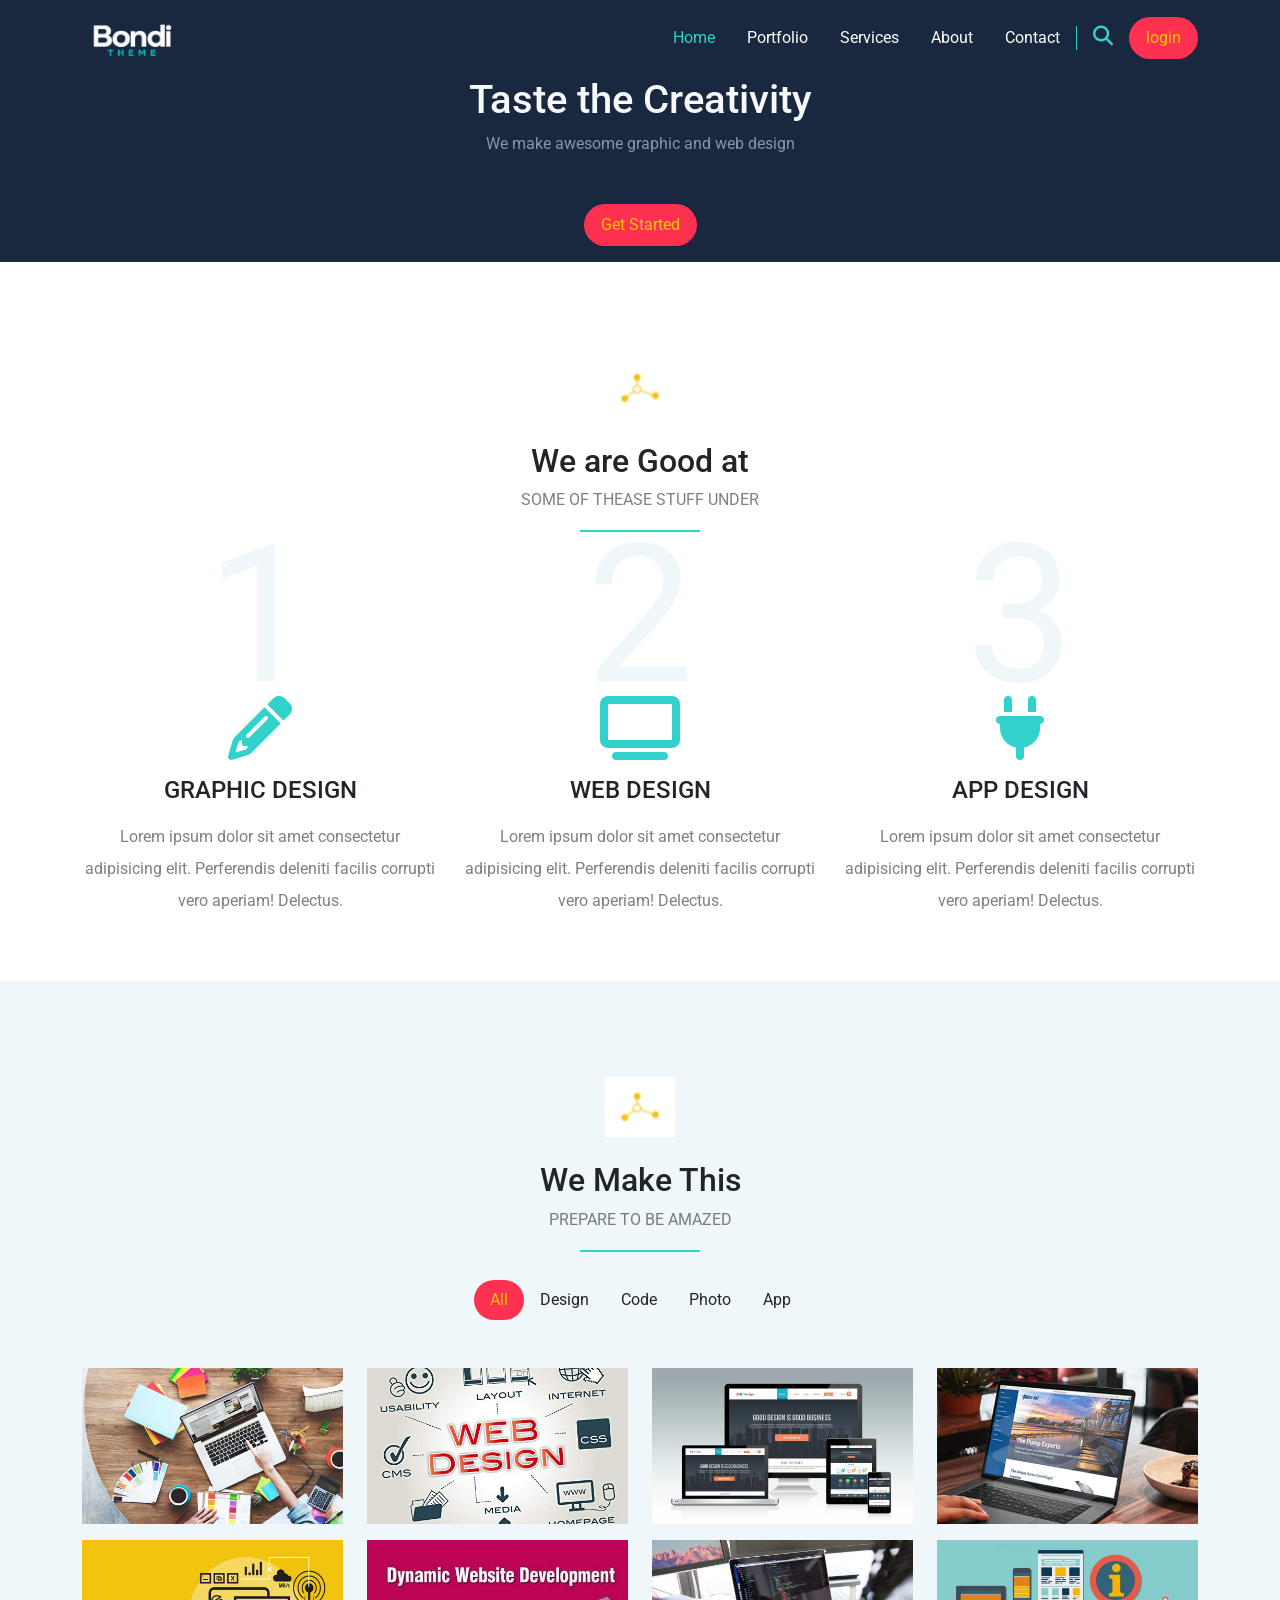
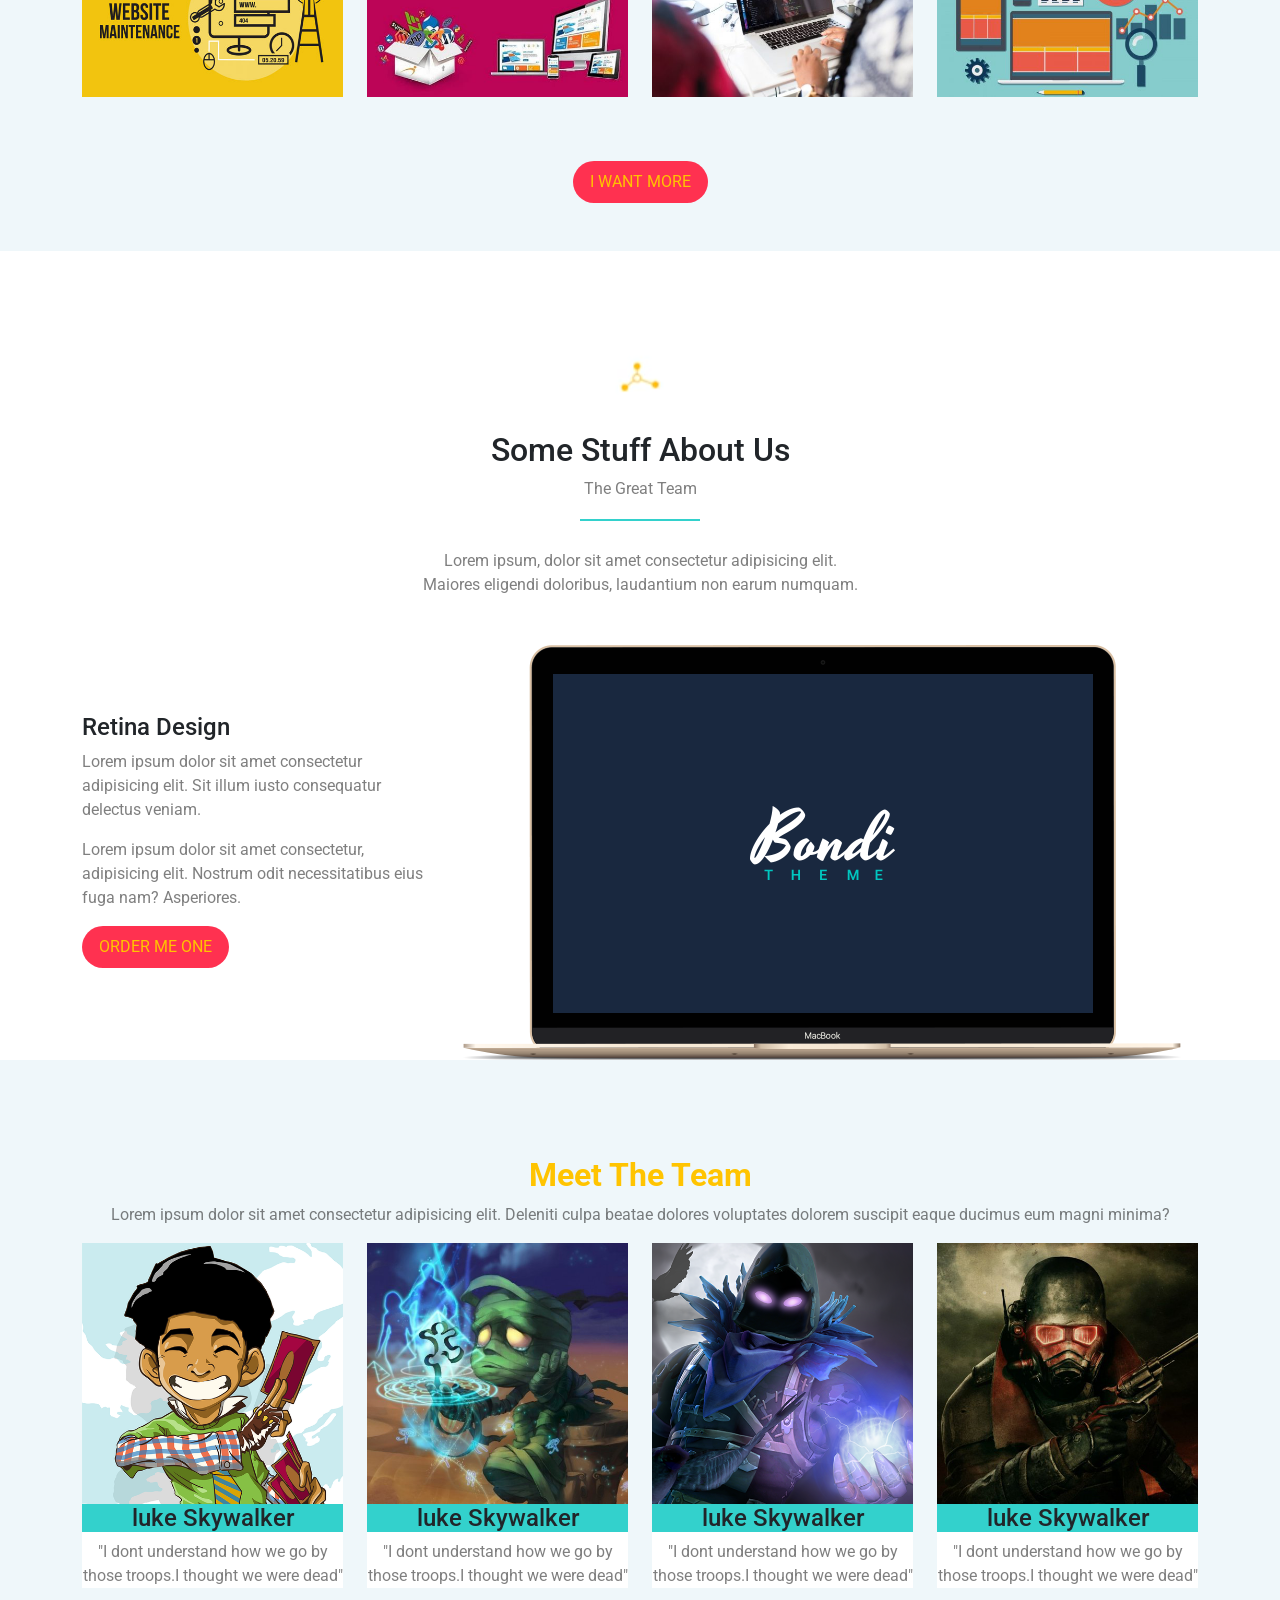
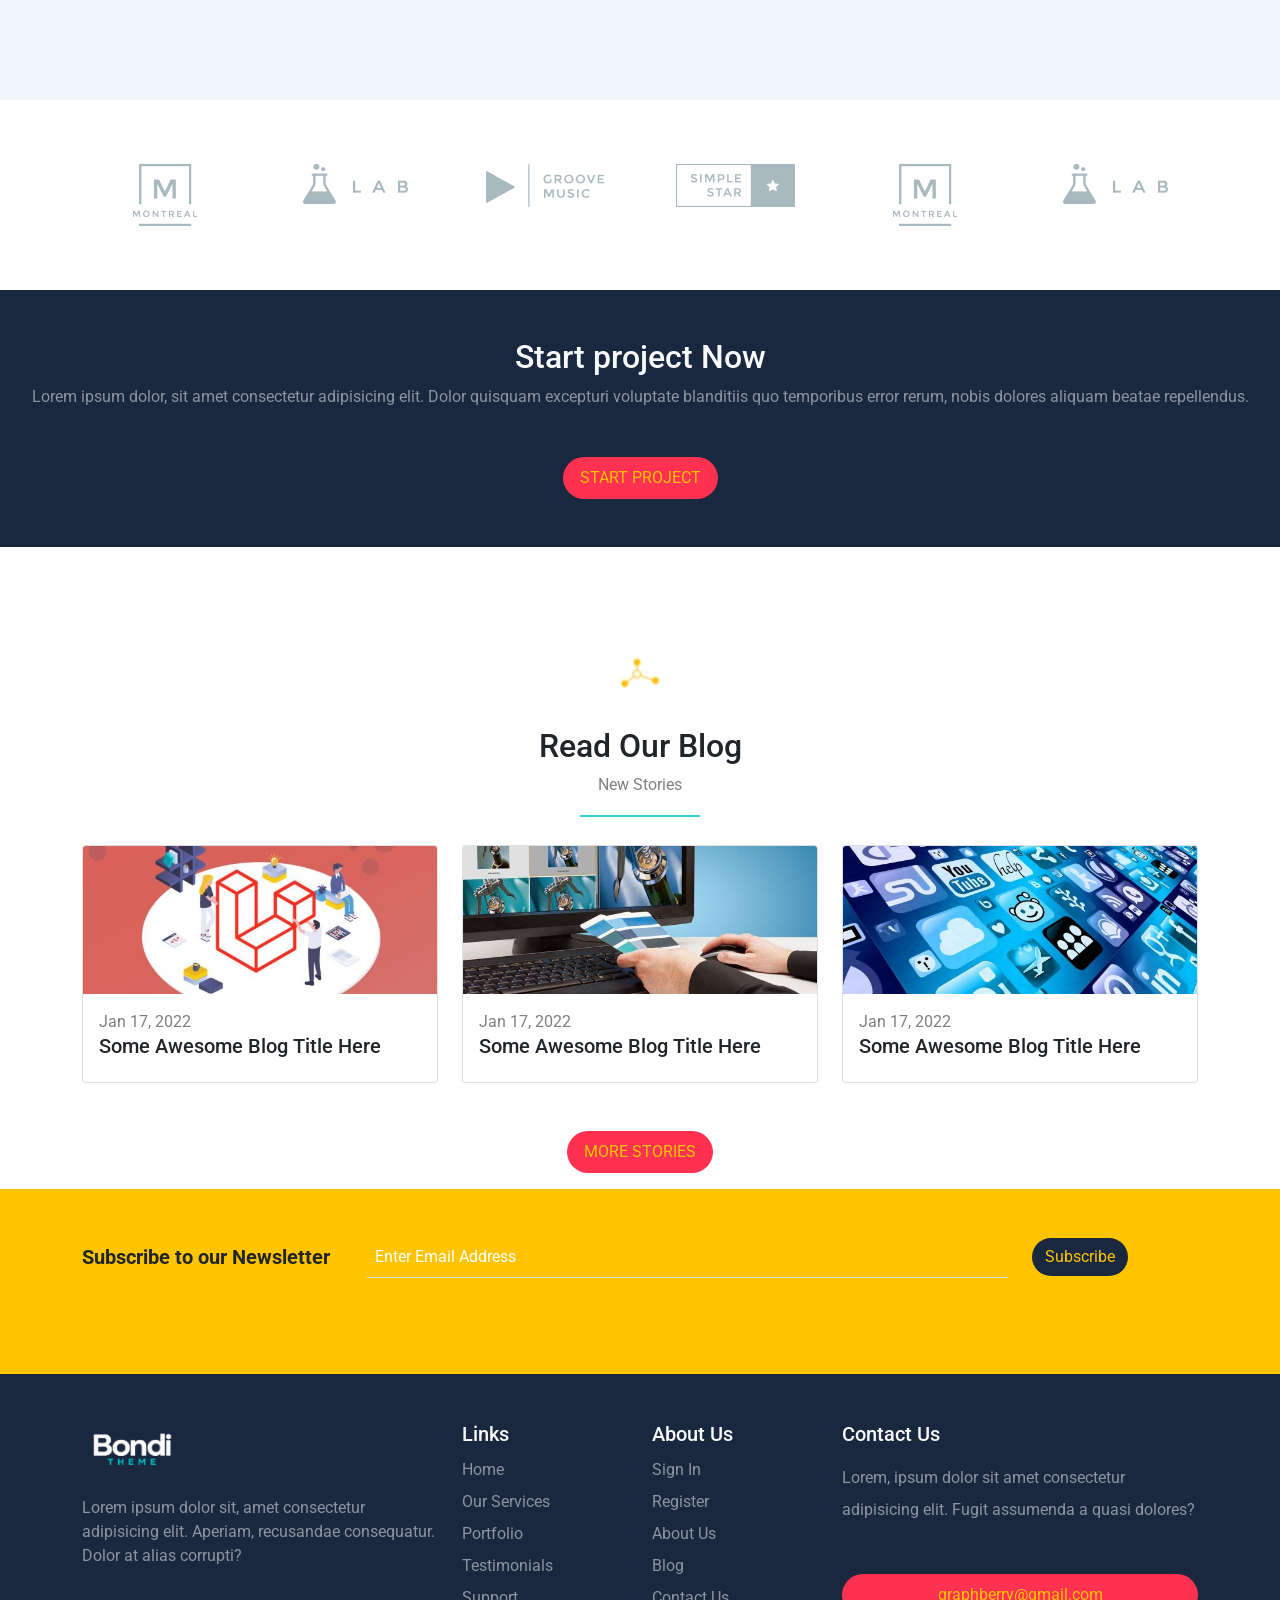
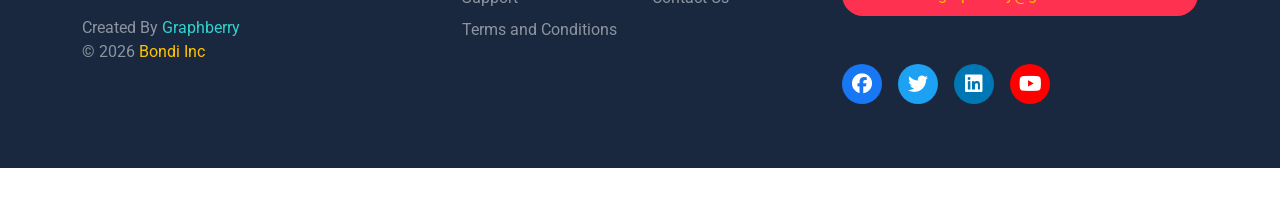
<file: index.html>
<!DOCTYPE html>
<html lang="en">

<head>
    <meta charset="UTF-8">
    <meta name="viewport" content="width=device-width, initial-scale=1.0">

    <!-- Bootstrap -->
    <link rel="stylesheet" href="css/bootstrap.min.css">

    <!-- Font Awesome -->
    <link rel="stylesheet" href="https://cdnjs.cloudflare.com/ajax/libs/font-awesome/6.5.2/css/all.min.css">

    <!-- Google Font -->
    <link rel="preconnect" href="https://fonts.googleapis.com">
    <link rel="preconnect" href="https://fonts.gstatic.com" crossorigin>
    <link href="https://fonts.googleapis.com/css2?family=Roboto:wght@100;300;500&display=swap" rel="stylesheet">

    <!-- My CSS -->
    <link rel="stylesheet" href="css/style.css">

    <title>Bootstrap Practice</title>
</head>

<body>

    <!-- Start Navbar -->

    <nav class="navbar navbar-expand-lg sticky-top">

        <div class="container">

            <a class="navbar-brand" href="#">
                <img src="images/Bondi Theme Logo.png" alt="Bondi">
            </a>

            <button class="navbar-toggler" type="button"
                data-bs-toggle="collapse"
                data-bs-target="#navbarSupportedContent"
                aria-controls="navbarSupportedContent"
                aria-expanded="false"
                aria-label="Toggle navigation">

                <i class="fa-solid fa-bars"></i>

            </button>

            <div class="collapse navbar-collapse" id="navbarSupportedContent">

                <ul class="navbar-nav ms-auto mb-2 mb-lg-0">

                    <li class="nav-item">
                        <a class="nav-link p-lg-3 active" href="#">Home</a>
                    </li>

                    <li class="nav-item">
                        <a class="nav-link p-lg-3" href="#">Portfolio</a>
                    </li>

                    <li class="nav-item">
                        <a class="nav-link p-lg-3" href="#">Services</a>
                    </li>

                    <li class="nav-item">
                        <a class="nav-link p-lg-3" href="#">About</a>
                    </li>

                    <li class="nav-item">
                        <a class="nav-link p-lg-3" href="#">Contact</a>
                    </li>

                </ul>

                <div class="search ps-3 pe-3 d-none d-lg-block">
                    <i class="fa-solid fa-magnifying-glass"></i>
                </div>

                <a class="btn rounded-pill main-btn" href="login.html">
                    login
                </a>

            </div>

        </div>

    </nav>

    <!-- End Navbar -->


    <!-- Start Landing -->

    <div class="landing d-flex justify-content-center align-items-center">

        <div class="text-center text-light">

            <h1>Taste the Creativity</h1>

            <p class="fs-7 text-white-50 mb-5">
                We make awesome graphic and web design
            </p>

            <a class="btn rounded-pill main-btn mb-3" href="#">
                Get Started
            </a>

        </div>

    </div>

    <!-- End Landing -->


    <!-- Start Features -->

    <div class="features text-center pt-5 pb-5">

        <div class="container">

            <div class="main-title mt-5 mb-5 position-relative">

                <img class="mb-4"
                    src="images/bondi-features-yellow-icon.png"
                    alt="">

                <h2>We are Good at</h2>

                <p class="text-black-50">
                    SOME OF THEASE STUFF UNDER
                </p>

            </div>


            <div class="row">

                <div class="col-md-6 col-lg-4">

                    <div class="feat text-center">

                        <div class="icon-holder position-relative">

                            <span class="number position-absolute bottom-0">
                                1
                            </span>

                            <i class="fa-solid fa-pencil position-absolute bottom-0 icon"></i>

                        </div>

                        <h4 class="mb-3 mt-3 text-uppercase">
                            Graphic Design
                        </h4>

                        <p class="text-black-50 lh-lg">
                            Lorem ipsum dolor sit amet consectetur adipisicing elit.
                            Perferendis deleniti facilis corrupti vero aperiam! Delectus.
                        </p>

                    </div>

                </div>


                <div class="col-md-6 col-lg-4">

                    <div class="feat text-center">

                        <div class="icon-holder position-relative">

                            <span class="number position-absolute bottom-0">
                                2
                            </span>

                            <i class="fa-solid fa-tv position-absolute bottom-0 icon"></i>

                        </div>

                        <h4 class="mb-3 mt-3 text-uppercase">
                            Web Design
                        </h4>

                        <p class="text-black-50 lh-lg">
                            Lorem ipsum dolor sit amet consectetur adipisicing elit.
                            Perferendis deleniti facilis corrupti vero aperiam! Delectus.
                        </p>

                    </div>

                </div>


                <div class="col-md-6 col-lg-4">

                    <div class="feat text-center">

                        <div class="icon-holder position-relative">

                            <span class="number position-absolute bottom-0">
                                3
                            </span>

                            <i class="fa-solid fa-plug position-absolute bottom-0 icon"></i>

                        </div>

                        <h4 class="mb-3 mt-3 text-uppercase">
                            App Design
                        </h4>

                        <p class="text-black-50 lh-lg">
                            Lorem ipsum dolor sit amet consectetur adipisicing elit.
                            Perferendis deleniti facilis corrupti vero aperiam! Delectus.
                        </p>

                    </div>

                </div>

            </div>

        </div>

    </div>

    <!-- End Features -->


    <!-- Start Our Work -->

    <div class="our-work text-center pt-5 pb-5">

        <div class="container">

            <div class="main-title mt-5 mb-5 position-relative">

                <img class="mb-4"
                    src="images/bondi-features-yellow-icon.png"
                    alt="">

                <h2>We Make This</h2>

                <p class="text-black-50">
                    PREPARE TO BE AMAZED
                </p>

            </div>


            <ul class="list-unstyled d-flex justify-content-center mt-5 mb-5">

                <li class="active rounded-pill">
                    All
                </li>

                <li>
                    Design
                </li>

                <li>
                    Code
                </li>

                <li>
                    Photo
                </li>

                <li>
                    App
                </li>

            </ul>


            <div class="row">

                <div class="col-sm-6 col-md-4 col-lg-3">

                    <div class="box mb-3 bg-white"
                        data-work="Application">

                        <img src="images/work-01.jpg"
                            alt=""
                            class="img-fluid">

                    </div>

                </div>


                <div class="col-sm-6 col-md-4 col-lg-3">

                    <div class="box mb-3 bg-white"
                        data-work="Application">

                        <img src="images/work-02.jpg"
                            alt=""
                            class="img-fluid">

                    </div>

                </div>


                <div class="col-sm-6 col-md-4 col-lg-3">

                    <div class="box mb-3 bg-white"
                        data-work="Application">

                        <img src="images/work-03.jpg"
                            alt=""
                            class="img-fluid">

                    </div>

                </div>


                <div class="col-sm-6 col-md-4 col-lg-3">

                    <div class="box mb-3 bg-white"
                        data-work="Application">

                        <img src="images/work-04.jpg"
                            alt=""
                            class="img-fluid">

                    </div>

                </div>


                <div class="col-sm-6 col-md-4 col-lg-3">

                    <div class="box mb-3 bg-white"
                        data-work="Application">

                        <img src="images/work-05.jpg"
                            alt=""
                            class="img-fluid">

                    </div>

                </div>


                <div class="col-sm-6 col-md-4 col-lg-3">

                    <div class="box mb-3 bg-white"
                        data-work="Application">

                        <img src="images/work-06.jpg"
                            alt=""
                            class="img-fluid">

                    </div>

                </div>


                <div class="col-sm-6 col-md-4 col-lg-3">

                    <div class="box mb-3 bg-white"
                        data-work="Application">

                        <img src="images/work-07.jpg"
                            alt=""
                            class="img-fluid">

                    </div>

                </div>


                <div class="col-sm-6 col-md-4 col-lg-3">

                    <div class="box mb-3 bg-white"
                        data-work="Application">

                        <img src="images/work-08.jpg"
                            alt=""
                            class="img-fluid">

                    </div>

                </div>

            </div>

        </div>
        <div class="d-flex justify-content-center mt-5">
    <a class="btn rounded-pill main-btn text-uppercase" href="#">
                    I want more
                </a>
   </div>

</div>

<div class="stuff pt-5">

    <div class="container">

        <div class="main-title text-center mt-5 mb-5 position-relative">

            <img class="mb-4"
                 src="images/bondi-features-yellow-icon.png"
                 alt="">

            <h2>Some Stuff About Us</h2>

            <p class="text-black-50">
                The Great Team
            </p>

        </div>

        <p class="description text-center mb-5 text-black-50 m-auto">
            Lorem ipsum, dolor sit amet consectetur adipisicing elit.
            Maiores eligendi doloribus, laudantium non earum numquam.
        </p>

        <div class="row align-items-center">

            <div class="col-lg-4 mb-4 text-center text-md-start">

                <div class="text">

                    <h4>Retina Design</h4>

                    <p class="text-black-50 fs-6">
                        Lorem ipsum dolor sit amet consectetur adipisicing elit.
                        Sit illum iusto consequatur delectus veniam.
                    </p>

                    <p class="text-black-50 fs-6">
                        Lorem ipsum dolor sit amet consectetur,
                        adipisicing elit. Nostrum odit necessitatibus
                        eius fuga nam? Asperiores.
                    </p>

                    <a class="btn rounded-pill main-btn text-uppercase"
                       href="#">
                        Order Me One
                    </a>

                </div>

            </div>

            <div class="col-lg-8">

                <img class="img-fluid"
                     src="images/laptop.png"
                     alt="Laptop displaying a website">

            </div>

        </div>

    </div>

</div>
<div class="our-team text-center pb-5 pt-5">
    <div class="container pb-5 pt-5">
        <h2 class="fw-bold">Meet The Team</h2>
        <p class="text-black-50 mb-50">Lorem ipsum dolor sit amet consectetur adipisicing elit. Deleniti culpa beatae dolores voluptates dolorem suscipit eaque ducimus eum magni minima?</p>
        <div class="row">
            <div class="col-md-6 col-lg-3">
                <div class="box bg-white">
                    <img class="img-fluid" src="images/team-1.png" alt="">
                    <h4 class=" p-3text-light">luke Skywalker</h4>
                    <blockquote class="text-black-50">"I dont understand how we go by those troops.I thought we were dead"</blockquote>

                </div>
            </div>

            <div class="col-md-6 col-lg-3">
                <div class="box bg-white">
                    <img class="img-fluid" src="images/team-2.png" alt="">
                    <h4 class=" p-3text-light">luke Skywalker</h4>
                    <blockquote class="text-black-50">"I dont understand how we go by those troops.I thought we were dead"</blockquote>

                </div>
            </div>
    

            <div class="col-md-6 col-lg-3">
                <div class="box bg-white">
                    <img class="img-fluid" src="images/team-3.png" alt="">
                    <h4 class=" p-3text-light">luke Skywalker</h4>
                    <blockquote class="text-black-50">"I dont understand how we go by those troops.I thought we were dead"</blockquote>

                </div>
            </div>
    
            <div class="col-md-6 col-lg-3">
                <div class="box bg-white">
                    <img class="img-fluid" src="images/team-4.png" alt="">
                    <h4 class=" p-3text-light">luke Skywalker</h4>
                    <blockquote class="text-black-50">"I dont understand how we go by those troops.I thought we were dead"</blockquote>

                </div>
            </div>
    
    
        </div>
    </div>
</div>
<div class="techs pt-5 pb-5 text-center">
    <div class="container">
        <div class="row">

            <div class="col-sm-6 col-md-4 col-lg-2 mt-3 mb-3">
                <img src="images/tech-1.png" alt="">
            </div>

            <div class="col-sm-6 col-md-4 col-lg-2 mt-3 mb-3">
                <img src="images/tech-2.png" alt="">
            </div>

            <div class="col-sm-6 col-md-4 col-lg-2 mt-3 mb-3">
                <img src="images/tech-3.png" alt="">
            </div>

            <div class="col-sm-6 col-md-4 col-lg-2 mt-3 mb-3">
                <img src="images/tech-4.png" alt="">
            </div>

            <div class="col-sm-6 col-md-4 col-lg-2 mt-3 mb-3">
                <img src="images/tech-1.png" alt="">
            </div>

            <div class="col-sm-6 col-md-4 col-lg-2 mt-3 mb-3">
                <img src="images/tech-2.png" alt="">
            </div>

        </div>
    </div>
</div>
<div class="project text-center pt-5 pb-5 text-light">
    <h2>Start project Now</h2>
    <p class="text-white-50">Lorem ipsum dolor, sit amet consectetur adipisicing elit. Dolor quisquam excepturi voluptate blanditiis quo temporibus error rerum, nobis dolores aliquam beatae repellendus.</p>
    <div class="d-flex justify-content-center mt-5"></div>
    <a class="btn rounded-pill main-btn text-uppercase" href="#">Start project</a>

</div>
<div class="blog pt-5 pb-5">
    <div class="container">


    <div class="main-title text-center mt-5 mb-5 position-relative">
        <img class="mb-4"
             src="images/bondi-features-yellow-icon.png"
             alt="">

        <h2>Read Our Blog</h2>

        <p class="text-black-50">
            New Stories
        </p>
    </div>

    <div class="row">

        <div class="col-md-6 col-lg-4">
            <div class="card">
                <img src="images/blog-1.jpg" class="card-img-top" alt="Blog post one">

                <div class="card-body">
                    <span class="text-black-50">Jan 17, 2022</span>
                    <h5 class="card-title">Some Awesome Blog Title Here</h5>
                </div>
            </div>
        </div>

        <div class="col-md-6 col-lg-4">
            <div class="card">
                <img src="images/blog-2.jpg" class="card-img-top" alt="Blog post two">

                <div class="card-body">
                    <span class="text-black-50">Jan 17, 2022</span>
                    <h5 class="card-title">Some Awesome Blog Title Here</h5>
                </div>
            </div>
        </div>

        <div class="col-md-6 col-lg-4">
            <div class="card">
                <img src="images/blog-3.jpg" class="card-img-top" alt="Blog post three">

                <div class="card-body">
                    <span class="text-black-50">Jan 17, 2022</span>
                    <h5 class="card-title">Some Awesome Blog Title Here</h5>
                </div>
            </div>
        </div>
        <div class="d-flex justify-content-center mt-5">
    <a class="btn rounded-pill main-btn text-uppercase mb-3" href="#">
        More Stories
    </a>
</div>

    </div>
</div>


<div class="subscribe pt-5 pb-5 text-center text-md-start">
    <div class="container">
        <form class="row align-items-center">
            <div class="col-md-6 col-lg-3">
                <div class="fw-bold fs-5 mb-5">
                    Subscribe to our Newsletter
                </div>
            </div>

            <div class="col-md-6 col-lg-7 mb-5">
                <input class="w-100 text-light p-2 bg-transparent border-0 border-bottom"
                    type="email" placeholder="Enter Email Address">
            </div>

            <div class="col-md-6 col-lg-2 mb-5">
                <input class="btn rounded-pill" type="submit" value="Subscribe">
            </div>
        </form>
    </div>
</div>


<div class="footer pt-5 pb-5 text-white-50 text-center text-md-start">
    <div class="container">
        <div class="row">

            <!-- Info -->
            <div class="col-md-6 col-lg-4">
                <div class="info">
                    <img src="images/Bondi Theme Logo.png" alt="Bondi" class="mb-4" width="100">

                    <p class="mb-5">
                        Lorem ipsum dolor sit, amet consectetur adipisicing elit.
                        Aperiam, recusandae consequatur. Dolor at alias corrupti?
                    </p>

                    <div class="copyright">
                        Created By <span>Graphberry</span>
                        <div>&copy; 2026 <span>Bondi Inc</span></div>
                    </div>
                </div>
            </div>

            <!-- Links -->
            <div class="col-md-6 col-lg-2">
                <div class="links">
                    <h5 class="text-light">Links</h5>
                    <ul class="list-unstyled lh-lg">
                        <li>Home</li>
                        <li>Our Services</li>
                        <li>Portfolio</li>
                        <li>Testimonials</li>
                        <li>Support</li>
                        <li>Terms and Conditions</li>
                    </ul>
                </div>
            </div>

            <!-- About Us -->
            <div class="col-md-6 col-lg-2">
                <div class="links">
                    <h5 class="text-light">About Us</h5>
                    <ul class="list-unstyled lh-lg">
                        <li>Sign In</li>
                        <li>Register</li>
                        <li>About Us</li>
                        <li>Blog</li>
                        <li>Contact Us</li>
                    </ul>
                </div>
            </div>

            <!-- Contact -->
            <div class="col-md-6 col-lg-4">
                <div class="contact">
                    <h5 class="text-light">Contact Us</h5>

                    <p class="lh-lg mt-3 mb-5">
                        Lorem, ipsum dolor sit amet consectetur adipisicing elit.
                        Fugit assumenda a quasi dolores?
                    </p>

                    <a class="btn rounded-pill main-btn w-100" href="mailto:graphberry@gmail.com">
                        graphberry@gmail.com
                    </a>

                    <ul class="d-flex mt-5 list-unstyled gap-3">
                        <li>
                            <a href="https://www.facebook.com/" target="_blank" rel="noopener noreferrer">
                                <i class="fa-brands fa-facebook fa-lg facebook rounded-circle p-2"></i>
                            </a>
                        </li>
                        <li>
                            <a href="https://twitter.com/" target="_blank" rel="noopener noreferrer">
                                <i class="fa-brands fa-twitter fa-lg twitter rounded-circle p-2"></i>
                            </a>
                        </li>
                        <li>
                            <a href="https://www.linkedin.com/" target="_blank" rel="noopener noreferrer">
                                <i class="fa-brands fa-linkedin fa-lg linkedin rounded-circle p-2"></i>
                            </a>
                        </li>
                        <li>
                            <a href="https://www.youtube.com/" target="_blank" rel="noopener noreferrer">
                                <i class="fa-brands fa-youtube fa-lg youtube rounded-circle p-2"></i>
                            </a>
                        </li>
                    </ul>
                </div>
            </div>

        </div>
    </div>
</div>

<script src="js/bootstrap.bundle.min.js"></script>

</body>

</html>
</file>
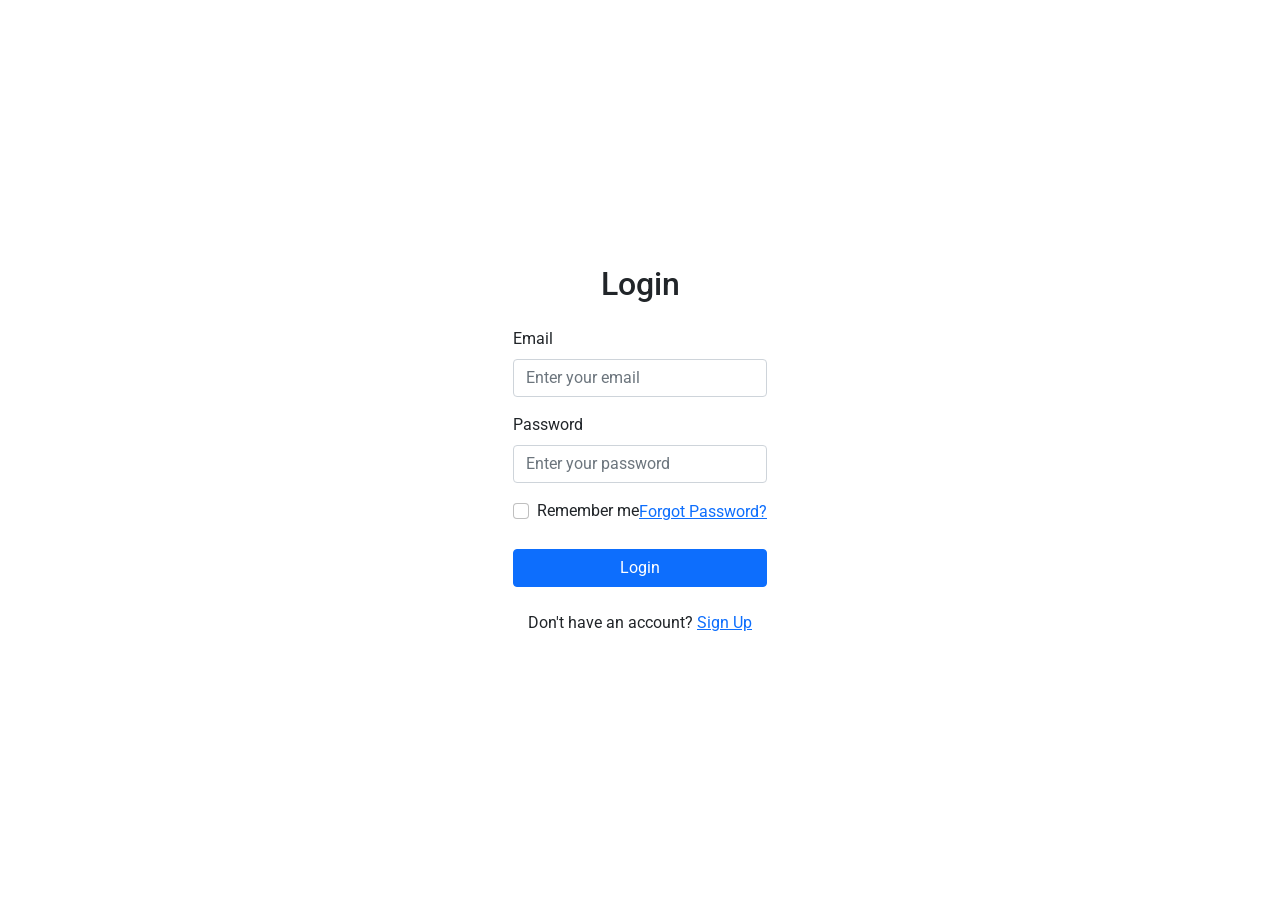
<file: login.html>
<!DOCTYPE html>
<html lang="en">

<head>
    <meta charset="UTF-8">
    <meta name="viewport" content="width=device-width, initial-scale=1.0">

    <!-- Bootstrap -->
    <link rel="stylesheet" href="css/bootstrap.min.css">
    

    <!-- Font Awesome -->
    <link rel="stylesheet" href="https://cdnjs.cloudflare.com/ajax/libs/font-awesome/6.5.2/css/all.min.css">

    <!-- Google Font -->
    <link rel="preconnect" href="https://fonts.googleapis.com">
    <link rel="preconnect" href="https://fonts.gstatic.com" crossorigin>
    <link href="https://fonts.googleapis.com/css2?family=Roboto:wght@100;300;500&display=swap" rel="stylesheet">

    <!-- My CSS -->
    <link rel="stylesheet" href="css/style.css">

    <title>Bootstrap Practice</title>
</head>

<body>
 

    <div class="container min-vh-100 d-flex justify-content-center align-items-center">

        <div class="login-box">

            <h2 class="text-center mb-4">Login</h2>

            <form>

                <div class="mb-3">
                    <label for="email" class="form-label">Email</label>
                    <input type="email" id="email" class="form-control" placeholder="Enter your email">
                </div>

                <div class="mb-3">
                    <label for="password" class="form-label">Password</label>
                    <input type="password" id="password" class="form-control" placeholder="Enter your password">
                </div>

                <div class="d-flex justify-content-between align-items-center mb-4">
                    <div class="form-check">
                        <input class="form-check-input" type="checkbox" id="remember">
                        <label class="form-check-label" for="remember">
                            Remember me
                        </label>
                    </div>

                    <a href="#">Forgot Password?</a>
                </div>

                <button type="submit" class="btn btn-primary w-100">
                    Login
                </button>

            </form>

            <p class="text-center mt-4 mb-0">
                Don't have an account?
                <a href="#">Sign Up</a>
            </p>

        </div>

    </div>

    



    <script src="js/bootstrap.bundle.min.js"></script>

</body>

</html>
</file>
<file: css/style.css>
:root {

    --dark-color: #19283f;
    --green-color: #33d1cc;
    --red-color:#ff3150;
    --yello-color:#ffc400;
    --section-color:#eff7fa;

}

body {

    font-family: "Roboto", sans-serif;
    

}
.main-btn {
    background-color:var(--red-color) ;
    color:var(--yello-color);
    padding:0.5rem 1rem ;
}
.navbar-brand img {

    width: 100px;
    height: auto;

}
.main-title::after {
    content: "";
    width: 120px;
    height: 2px;
    background-color: var(--green-color);
    position: absolute;
    bottom: -20px;
    left: 50%;
    transform: translateX(-50%);
}

.navbar {

    background-color: var(--dark-color);

}

.navbar .navbar-nav .nav-link {

    color: white;

}

.navbar .navbar-nav .nav-link.active,
.navbar .navbar-nav .nav-link:focus,
.navbar .navbar-nav .nav-link:hover {

    color: var(--green-color);

}

.search {

    border-left: 1px solid var(--green-color);

}
.fa-magnifying-glass {
    color: var(--green-color);
    font-size: 20px;
}
.navbar .navbar-toggler {
    color: white;
    font-size: 25px;
    border-color: white;
}
.navbar .navbar-toggler:focus {
    box-shadow: none;
}
.landing {
    background-color: var(--dark-color);
    min-height: calc(100vh -72px);
}


.feat .icon-holder {
    height: 200px;
}

.feat .icon-holder .number {
    font-size: 12rem;
    color:var(--section-color);
    left: 50%;
    transform: translateX(-50%);
}

.feat .icon-holder .icon {
    color: var(--green-color);
    font-size: 4rem;
    left: 50%;
    transform: translateX(-50%);
}
.our-work {
    background-color: var(--section-color);
}
.our-work ul .active {
    background-color: var(--red-color);
    color: var(--yello-color);
}
.our-work ul li {
    padding:0.5rem 1rem ;
    cursor: pointer;
}
.our-work ul li:not(.active):hover{
    color: var(--red-color);
}
.our-work .box {
    position: relative;
    overflow: hidden;
}

.our-work .box::before {
    content: attr(data-work);
    position: absolute;
    background-color: rgb(51 209 204 / 76%);
    /* width: calc(100% - 10px);
    height: calc(100% - 10px); */
    width: 100%;
    height: 100%;
    display: flex;
    justify-content: center;
    align-items: center;
    font-weight: bold;
    color: white;
    transition: 0.3s;
    font-size: 1rem;
    transform: translateX(calc(-100% - 5px));
}

.our-work .box:hover::before {
    transform: translateX(0);
}
.stuff .description {
    max-width: 450px;
}
.our-team{
    background-color: var(--section-color);
}
.our-team h2{
    color: var(--yello-color);
}
.our-team h4{
    background-color: var(--green-color);
}
.project {
    background-color: #19283f;
}
.subscribe {
    background-color: var(--yello-color);
}
.subscribe input[type="text"] {
    border: none;
    border-bottom: 1px solid white;

}
.subscribe input[type="text"]:focus{
    outline: none;
}
.subscribe ::placeholder{
    color: white;
}
.subscribe input[type="submit"]{
    background-color: var(--dark-color);
    color: var(--yello-color);
}



/* ===== Footer ===== */
.footer {
    background-color: var(--dark-color);
}

/* Copyright */
.footer .copyright > span {
    color: var(--green-color);
}

.footer .copyright div span {
    color: var(--yello-color);
}

/* Links */
.footer ul a {
    color: white;
    text-decoration: none;
}

/* Social icons */
.footer .contact ul svg {
    width: 20px;
    height: 20px;
}

.footer .facebook {
    background-color: #1877f2;
}

.footer .twitter {
    background-color: #1da1f2;
}

.footer .linkedin {
    background-color: #0077b5;
}

.footer .youtube {
    background-color: #ff0000;
}
.footer .contact ul i {
    width: 40px;
    height: 40px;
    display: flex;
    align-items: center;
    justify-content: center;
}
</file>
